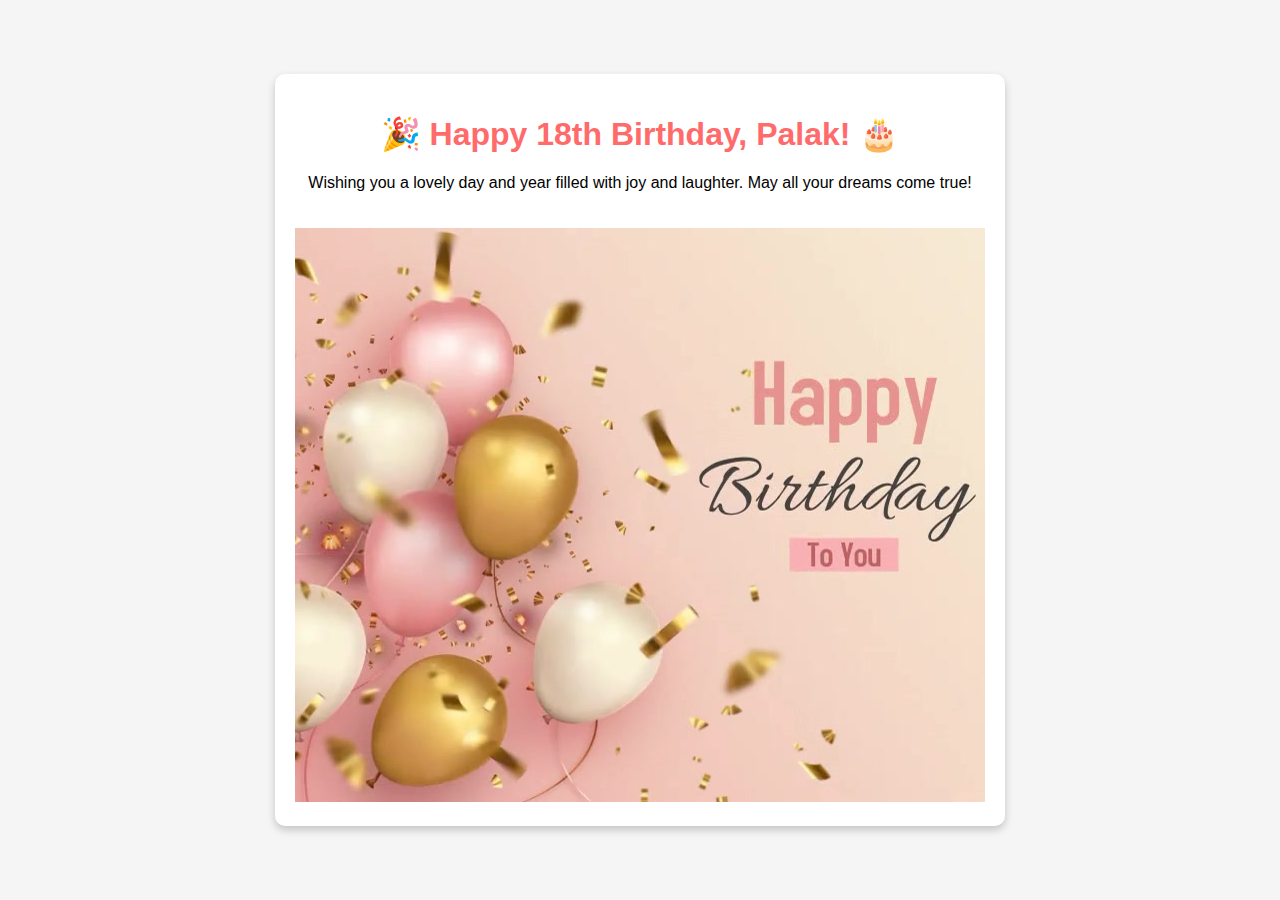
<file: index.html>
<!DOCTYPE html>
<html lang="en">
<head>
    <meta charset="UTF-8">
    <meta name="viewport" content="width=device-width, initial-scale=1.0">
    <title>Happy 18th Birthday, Palak!</title>
    <link rel="stylesheet" href="styles.css">
</head>
<body>
    <div class="birthday-card">
        <h1>🎉 Happy 18th Birthday, Palak! 🎂</h1>
        <p>Wishing you a lovely day and year filled with joy and laughter. May all your dreams come true!</p>
        <img src="birthday_image.jpg" alt="Birthday Balloons">
    </div>
</body>
</html>
</file>
<file: styles.css>
body {
    font-family: Arial, sans-serif;
    background-color: #f5f5f5;
    display: flex;
    justify-content: center;
    align-items: center;
    height: 100vh;
    margin: 0;
}

.birthday-card {
    text-align: center;
    padding: 20px;
    background-color: #fff;
    border-radius: 10px;
    box-shadow: 0 4px 8px rgba(0, 0, 0, 0.2);
}

h1 {
    color: #ff6b6b;
}

img {
    max-width: 100%;
    margin-top: 20px;
}
</file>
